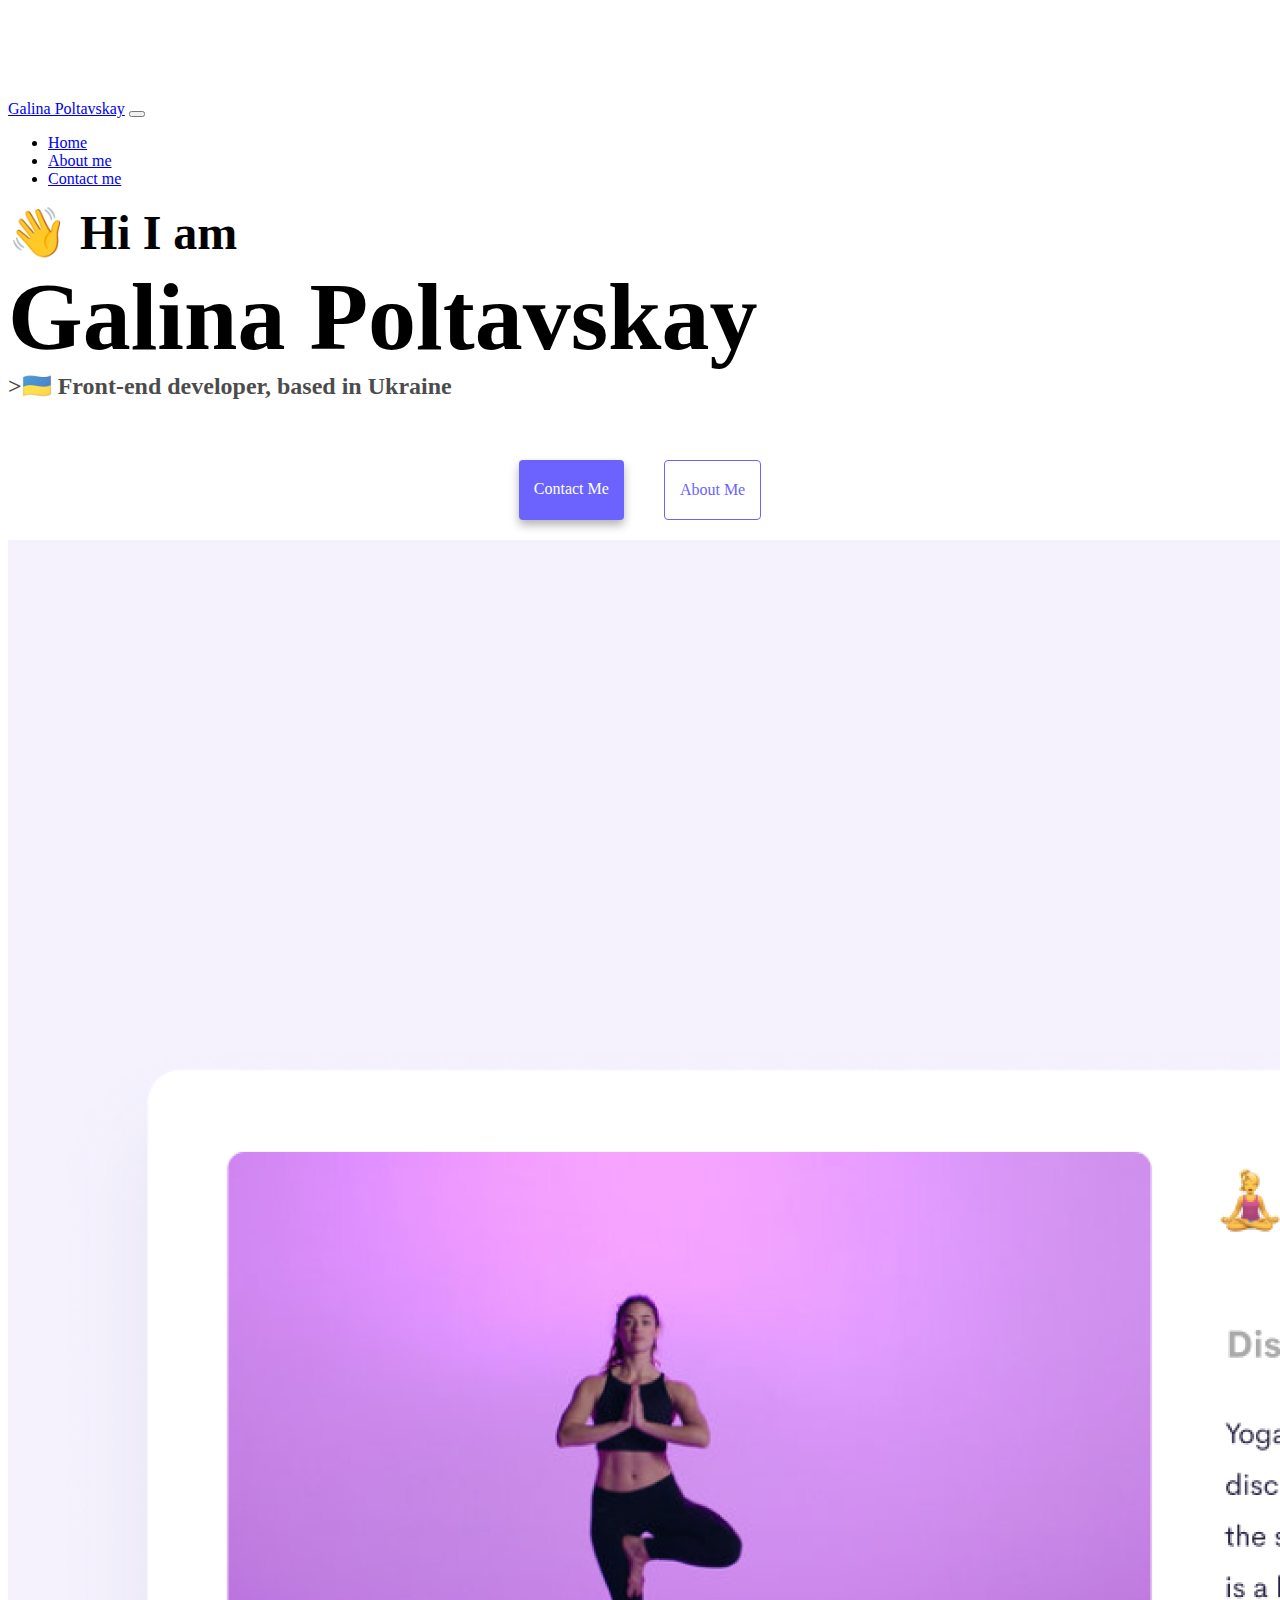
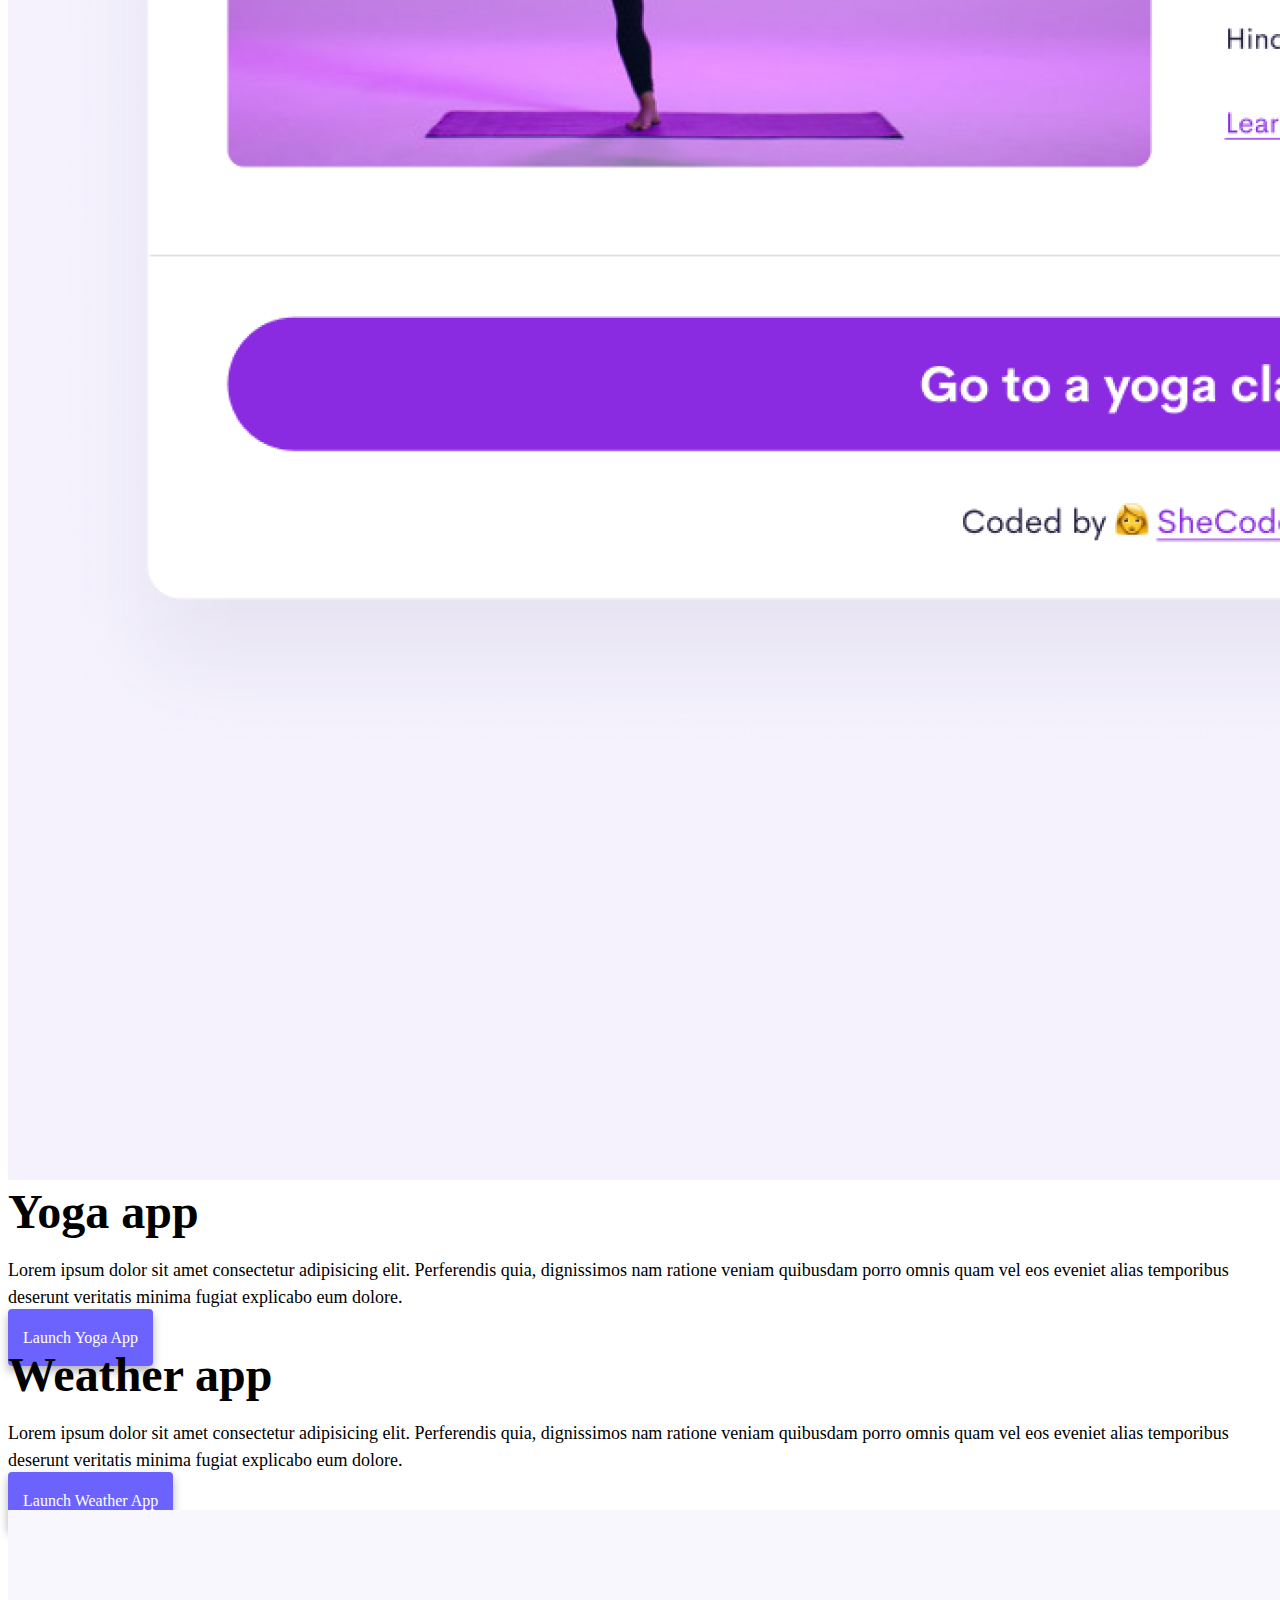
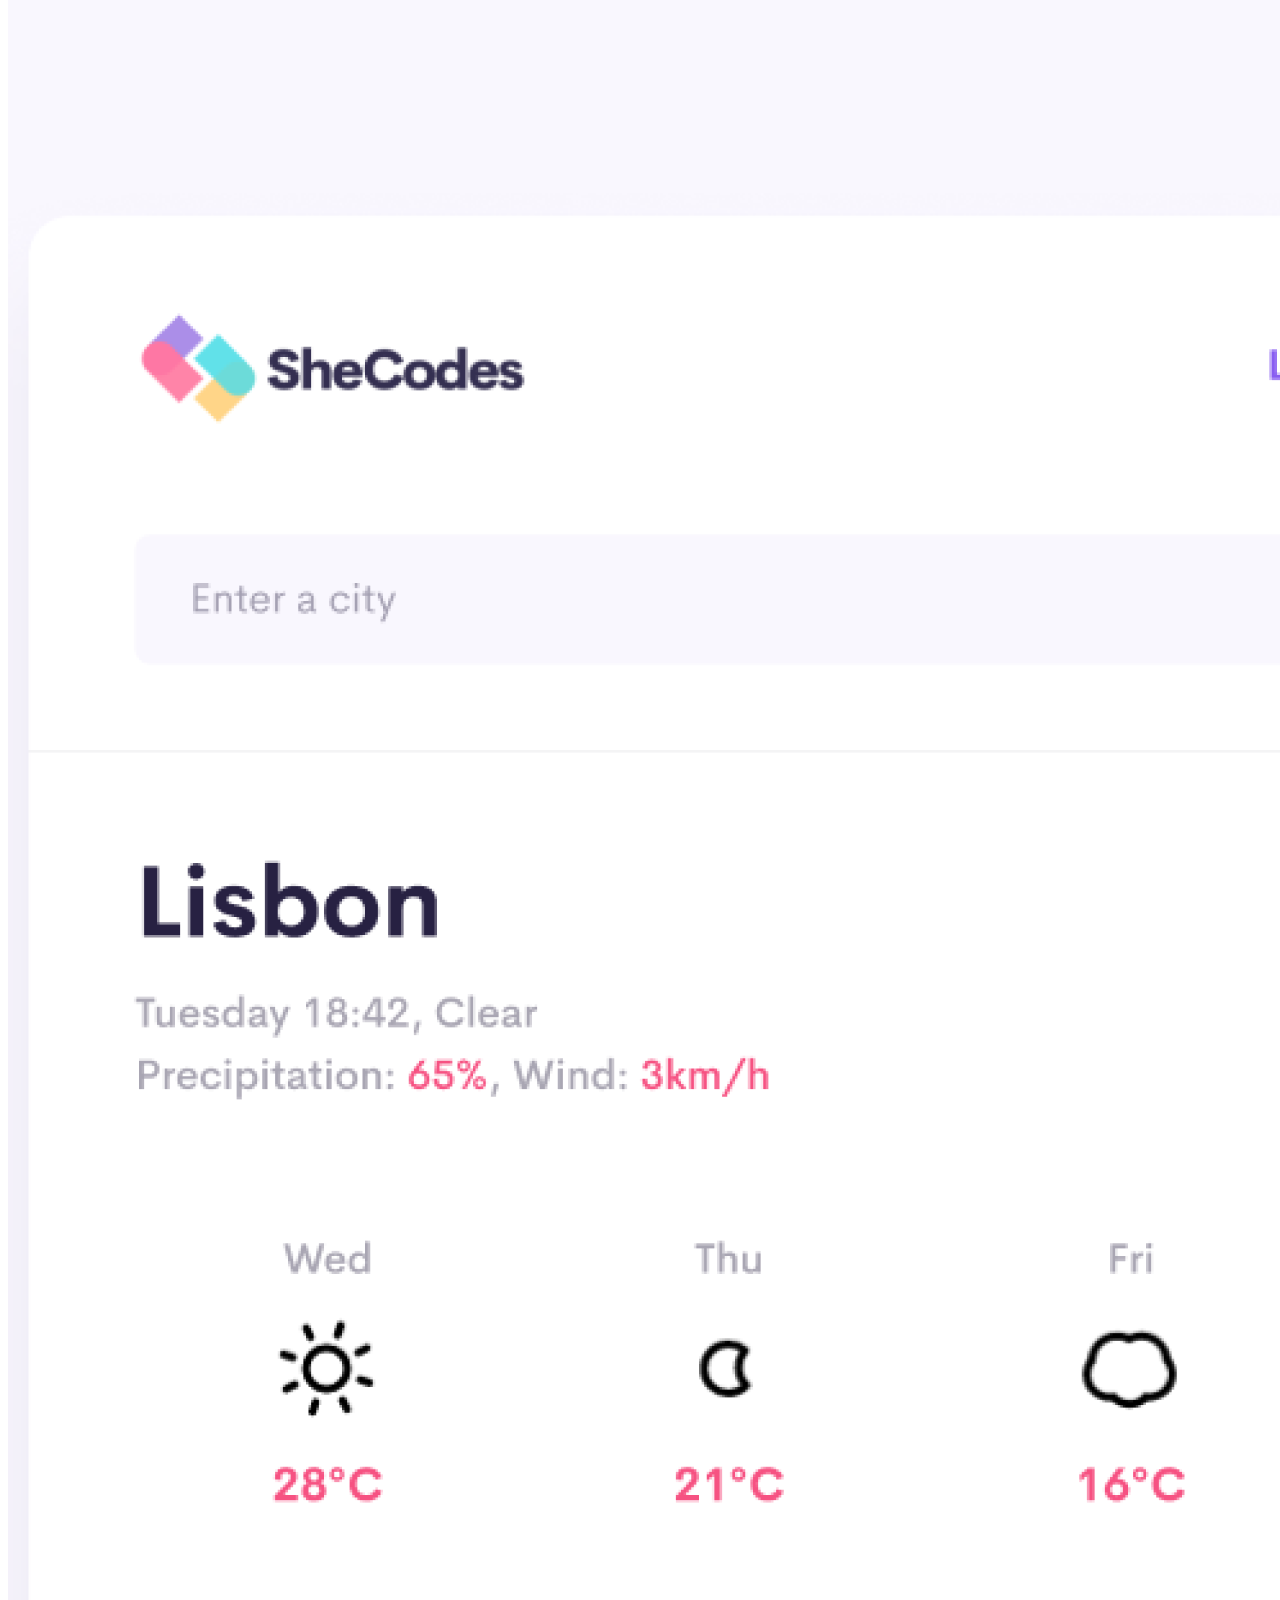
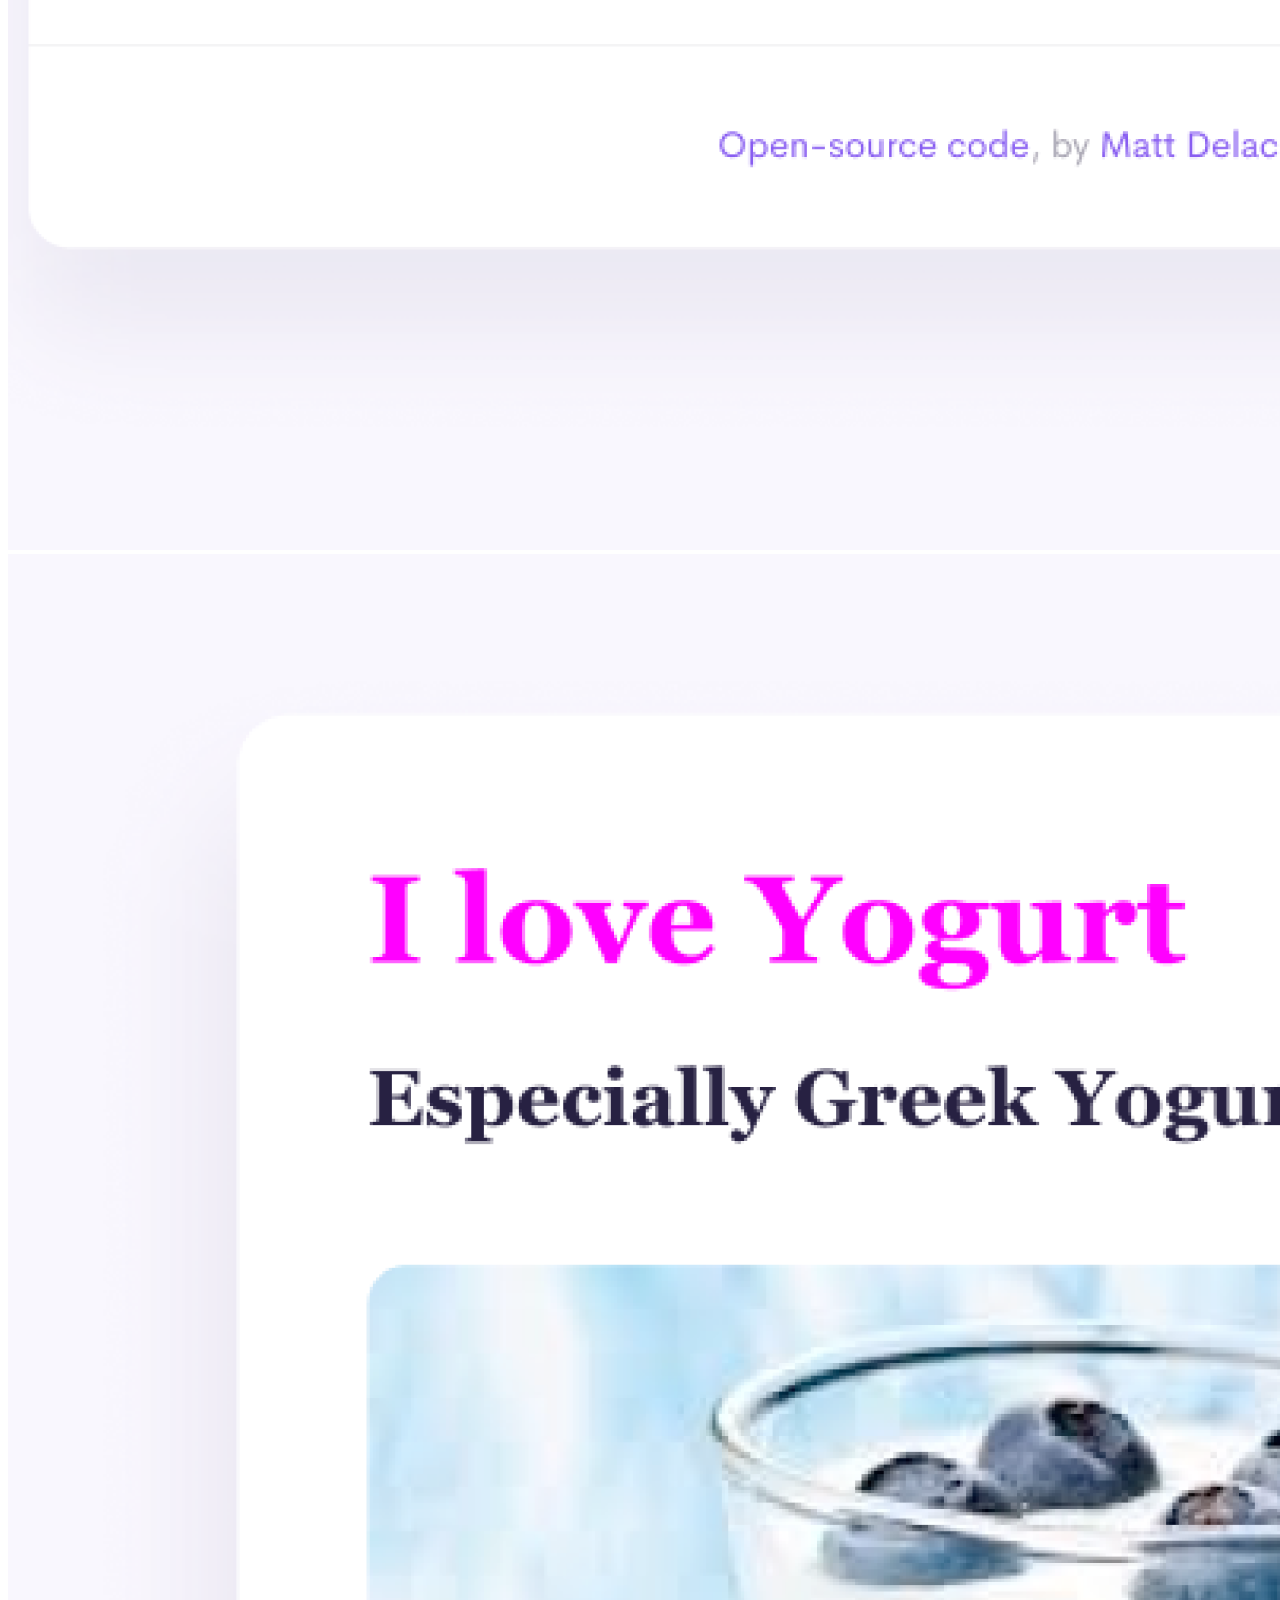
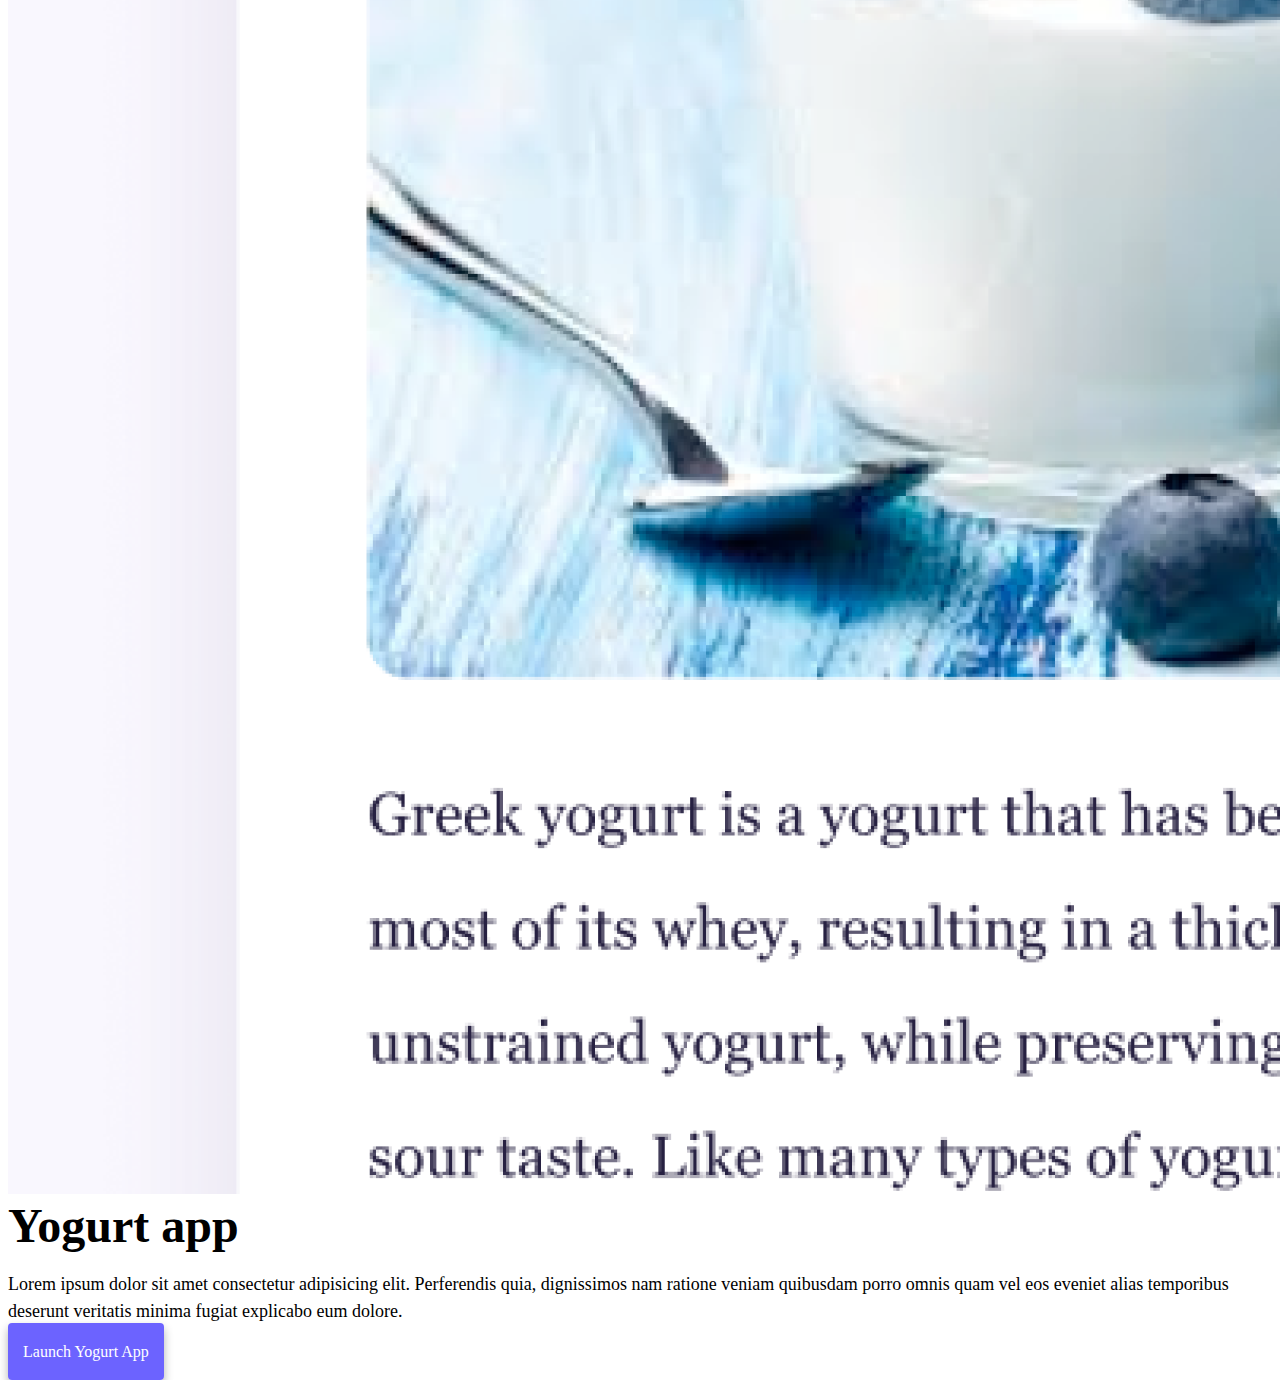
<file: index.html>
<!DOCTYPE html>
<html lang="en">
  <head>
    <script
      type="text/javascript"
      src="https://codesandbox.io/public/sse-hooks/sse-hooks.f742b80f43c5a2e0e619b0d97b5886cd.js"
    ></script>
    <script
      type="text/javascript"
      src="https://codesandbox.io/static/js/banner.0b5d84a2b.js"
    ></script>

    <meta charset="UTF-8" />
    <meta http-equiv="X-UA-Compatible" content="IE=edge" />
    <meta name="viewport" content="width=device-width, initial-scale=1.0" />
    <meta
      name="description"
      content="Galina Poltavskay is a front-end developer
   based in Ukraine please contact me  for job"
    />
    <title>Galina Poltavskay front-end developer from Ukraine</title>
    <link
      href="https://cdn.jsdelivr.net/npm/bootstrap@5.0.0-beta2/dist/css/bootstrap.min.css"
      rel="stylesheet"
      integrity="sha384-BmbxuPwQa2lc/FVzBcNJ7UAyJxM6wuqIj61tLrc4wSX0szH/Ev+nYRRuWlolflfl"
      crossorigin="anonymous"
    />
    <script
      src="https://cdn.jsdelivr.net/npm/bootstrap@5.0.0-beta2/dist/js/bootstrap.bundle.min.js"
      integrity="sha384-b5kHyXgcpbZJO/tY9Ul7kGkf1S0CWuKcCD38l8YkeH8z8QjE0GmW1gYU5S9FOnJ0"
      crossorigin="anonymous"
    ></script>
    <link href="styles.css" rel="stylesheet" />
  </head>
  <body>
    <nav class="navbar navbar-expand-lg navbar-light bg-light fixed-top">
      <div class="container">
        <a class="navbar-brand" href="index.html">Galina Poltavskay</a>
        <button
          class="navbar-toggler"
          type="button"
          data-bs-toggle="collapse"
          data-bs-target="#navbarNav"
          aria-controls="navbarNav"
          aria-expanded="false"
          aria-label="Toggle navigation"
        >
          <span class="navbar-toggler-icon"></span>
        </button>
        <div class="collapse navbar-collapse" id="navbarNav">
          <ul class="navbar-nav">
            <li class="nav-item">
              <a class="nav-link active" aria-current="page" href="index.html"
                >Home</a
              >
            </li>
            <li class="nav-item">
              <a class="nav-link" href="about.html">About me</a>
            </li>
            <li class="nav-item">
              <a class="nav-link" href="about.html#contact">Contact me</a>
            </li>
          </ul>
        </div>
      </div>
    </nav>
    <h2 class="text-center">&#128075; Hi I am</h2>
    <h1 class="text-center">Galina Poltavskay</h1>
    <h3 class="text-center">
      >&#127482;&#127462; Front-end developer, based in Ukraine
    </h3>
    <div class="navigation-links mb-5">
      <a href="about.html#contact" class="primary-link" title="Contact Galina Poltavskay">Contact me</a>
      <a href="about.html" class="secondary-link" title="About Galina Poltavskay">About me</a>
    </div>
    <div class="container">
      <div class="row">
        <div class="col-md-6">
          <img src="/yoga.png" alt="Yoga project " class="img-fluid rounded d-none d-sm-block">
        </div>
       
          <h2 class="mb-3">Yoga app</h2>
          <p>
            Lorem ipsum dolor sit amet consectetur adipisicing elit. Perferendis
            quia, dignissimos nam ratione veniam quibusdam porro omnis quam vel
            eos eveniet alias temporibus deserunt veritatis minima fugiat
            explicabo eum dolore.
          </p>
          <div class="mt-5">
            <a href="#" class="primary-link">Launch Yoga App</a>
          </div>
        </div>
      </div>
      <div class="row mt-5">
        <div class="col-md-6">
          <h2 class="mb-3">Weather app</h2>
          <p>
            Lorem ipsum dolor sit amet consectetur adipisicing elit. Perferendis
            quia, dignissimos nam ratione veniam quibusdam porro omnis quam vel
            eos eveniet alias temporibus deserunt veritatis minima fugiat
            explicabo eum dolore.
          </p>
          <div class="mb-5 mt-5">
            <a href="#" class="primary-link">Launch Weather App</a>
          </div>
        </div>
        <div class="col-md-6">
          <img src="/weather.png" class="img-fluid rounded" />
        </div>
      </div>
      <div class="row mt-5">
        <div class="col-md-6">
          <img src="/yogurt.png" class="img-fluid rounded" />
        </div>
        <div class="col-md-6">
          <h2 class="mb-3">Yogurt app</h2>
          <p>
            Lorem ipsum dolor sit amet consectetur adipisicing elit. Perferendis
            quia, dignissimos nam ratione veniam quibusdam porro omnis quam vel
            eos eveniet alias temporibus deserunt veritatis minima fugiat
            explicabo eum dolore.
          </p>
          <div class="mt-5">
            <a href="#" class="primary-link">Launch Yogurt App</a>
          </div>
        </div>
      </div>
    </div>
    <script
      defer
      src="https://static.cloudflareinsights.com/beacon.min.js/v52afc6f149f6479b8c77fa569edb01181681764108816"
      integrity="sha512-jGCTpDpBAYDGNYR5ztKt4BQPGef1P0giN6ZGVUi835kFF88FOmmn8jBQWNgrNd8g/Yu421NdgWhwQoaOPFflDw=="
      data-cf-beacon='{"rayId":"7cde4c82da3750fa","token":"7449176f14aa420c959831edd48bd5b7","version":"2023.4.0","si":100}'
      crossorigin="anonymous"
    ></script>
  </body>
</html>
</file>
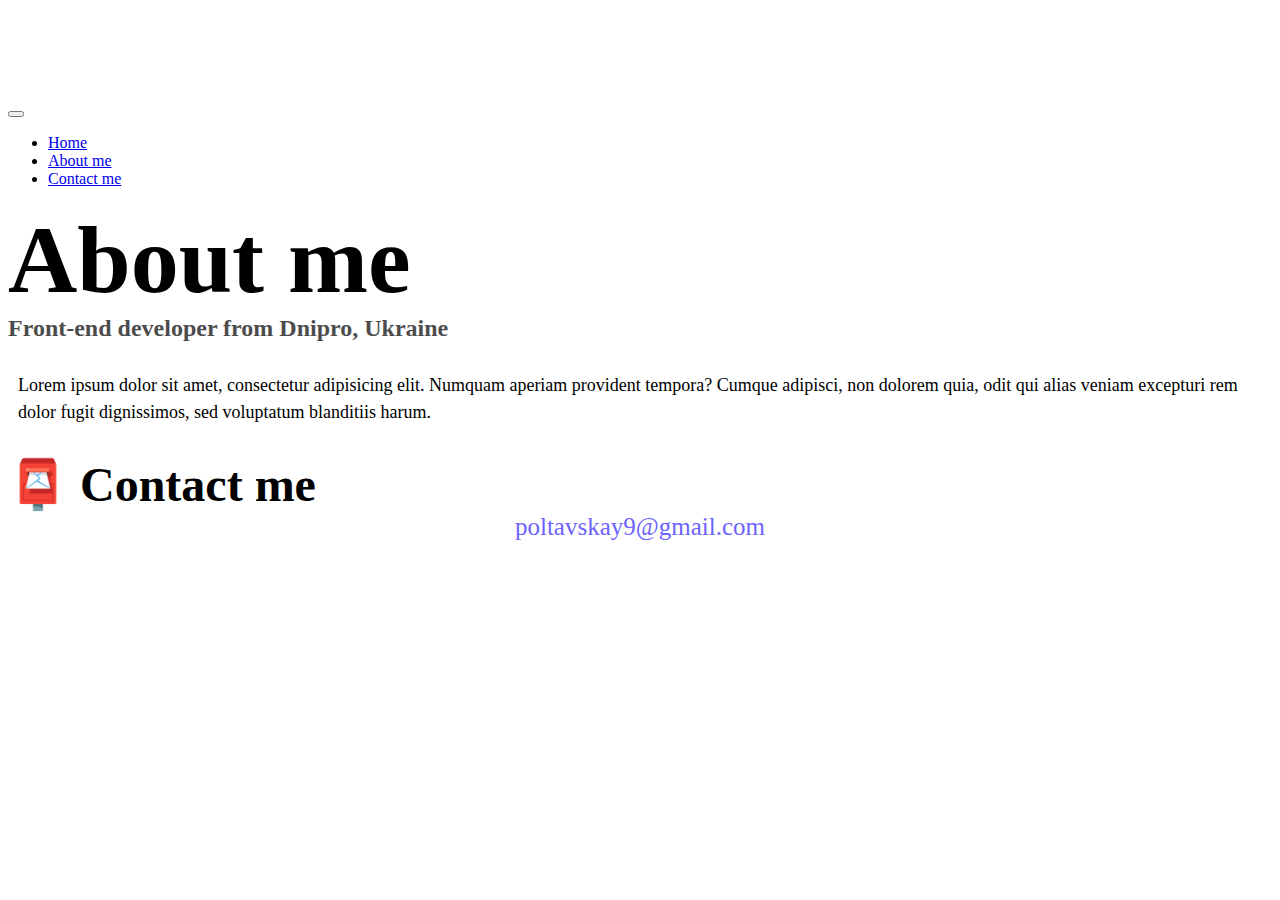
<file: about.html>
<!DOCTYPE html>
<html lang="en">
  <head>
    <meta charset="UTF-8" />
    <meta http-equiv="X-UA-Compatible" content="IE=edge" />
    <meta name="viewport" content="width=device-width, initial-scale=1.0" />
    <link
      href="https://cdn.jsdelivr.net/npm/bootstrap@5.0.0-beta2/dist/css/bootstrap.min.css"
      rel="stylesheet"
      integrity="sha384-BmbxuPwQa2lc/FVzBcNJ7UAyJxM6wuqIj61tLrc4wSX0szH/Ev+nYRRuWlolflfl"
      crossorigin="anonymous"
    />
    <script
      src="https://cdn.jsdelivr.net/npm/bootstrap@5.0.0-beta2/dist/js/bootstrap.bundle.min.js"
      integrity="sha384-b5kHyXgcpbZJO/tY9Ul7kGkf1S0CWuKcCD38l8YkeH8z8QjE0GmW1gYU5S9FOnJ0"
      crossorigin="anonymous"
    ></script>
    <link rel="stylesheet" href="/styles.css" />
    <title>About me - Galina Poltavskay</title>
    <meta
      name="description"
      content="About Galina poltavskay front-end developer based in Ukraine"
    />
  </head>
  <body>
    <nav class="navbar navbar-expand-lg navbar-light bg-light fixed-top">
      <div class="container">
        <a class="navbar-brand" href="/" title="Homepage"></a>
        <button
          class="navbar-toggler"
          type="button"
          data-bs-toggle="collapse"
          data-bs-target="#navbarNav"
          aria-controls="navbarNav"
          aria-expanded="false"
          aria-label="Toggle navigation"
        >
          <span class="navbar-toggler-icon"></span>
        </button>
        <div class="collapse navbar-collapse" id="navbarNav">
          <ul class="navbar-nav">
            <li class="nav-item">
              <a class="nav-link" aria-current="page" href="/" tilte="Homepage"
                >Home</a
              >
            </li>
            <li class="nav-item">
              <a
                class="nav-link active"
                href="/about.html"
                title="About Galina poltavskay"
                >About me</a
              >
            </li>
            <li class="nav-item">
              <a
                class="nav-link"
                href="/about.html#contact"
                title="Contact Galina poltavskay"
                >Contact me</a
              >
            </li>
          </ul>
        </div>
      </div>
    </nav>
    <h1 class="text-center">About me</h1>
    <h3 class="text-center">Front-end developer from Dnipro, Ukraine</h3>
    <div class="about-paragraphs text-center">
      <p>
        Lorem ipsum dolor sit amet, consectetur adipisicing elit. Numquam
        aperiam provident tempora? Cumque adipisci, non dolorem quia, odit qui
        alias veniam excepturi rem dolor fugit dignissimos, sed voluptatum
        blanditiis harum.
      </p>
    </div>
    <div class="container">
      <div class="row">
        <div class="col-sm-4">
          <script
            type="text/javascript"
            src="https://ajax.cloudflare.com/cdn-cgi/scripts/04b3eb47/cloudflare-static/mirage2.min.js"
          ></script>
          <img
            data-cfsrc="/yoga.png"
            class="img-fluid p-2 mb-4 shadow rounded"
            alt="Yoga project"
            style="display: none; visibility: hidden;"
          /><noscript
            ><img
              src="/yoga.png"
              class="img-fluid p-2 mb-4 shadow rounded"
              alt="Yoga project"
          /></noscript>
        </div>
        <div class="col-sm-4">
          <img
            data-cfsrc="/weather.png"
            class="img-fluid p-2 mb-4 shadow rounded"
            alt="Weather project"
            style="display: none; visibility: hidden;"
          /><noscript
            ><img
              src="/weather.png"
              class="img-fluid p-2 mb-4 shadow rounded"
              alt="Weather project"
          /></noscript>
        </div>
        <div class="col-sm-4">
          <img
            data-cfsrc="/yogurt.png"
            class="img-fluid p-2 mb-4 shadow rounded"
            alt="Yogurt project"
            style="display: none; visibility: hidden;"
          /><noscript
            ><img
              src="/yogurt.png"
              class="img-fluid p-2 mb-4 shadow rounded"
              alt="Yogurt project"
          /></noscript>
        </div>
      </div>
    </div>
    <div id="contact" class="mt-5">
      <h2 class="text-center">📮 Contact me</h2>
      <a href="mailto:poltavskay9@gmail.com" class="email-link"
        >poltavskay9@gmail.com</a
      >
    </div>
  </body>
</html>
</file>
<file: styles.css>
:root {
  --primary-color: #6c63ff;
  --secondary-color: #f5f2fe;
  --box-shadow: 0 5px 10px rgba(0, 0, 0, 0.3);
}

body {
  margin-top: 100px;
}

h1,
h2,
h3 {
  margin: 0;
}

h1 {
  font-size: 96px;
}

h2 {
  font-size: 48px;
}

h3 {
  font-size: 24px;
  opacity: 0.7;
}

p {
  font-size: 18px;
  line-height: 1.5;
}

.navigation-links {
  display: flex;
  margin-top: 40px;
  justify-content: center;
}

.navigation-links a {
  margin: 20px;
}

.primary-link {
  border-radius: 4px;
  padding: 20px 15px;
  text-decoration: none;
  text-transform: capitalize;
  background: var(--primary-color);
  box-shadow: var(--box-shadow);
  color: white;
}

.secondary-link {
  border-radius: 4px;
  padding: 20px 15px;
  text-decoration: none;
  text-transform: capitalize;
  color: var(--primary-color);
  border: 1px solid var(--primary-color);
}

.homepage-link {
  color: var(--primary-color);
  text-align: center;
  display: block;
}

.about-paragraphs {
  margin: 30px 0;
}

.about-paragraphs p {
  margin: 10px;
}

.email-link {
  display: flex;
  justify-content: center;
  color: var(--primary-color);
  font-size: 25px;
  text-decoration: none;
}

.email-link:hover {
  text-decoration: underline;
}

@media (max-width: 576px) {
  h1 {
    font-size: 48px;
    line-height: 1.5;
  }

  h2 {
    font-size: 32px;
    text-align: center;
  }

  p {
    text-align: center;
  }

  .project-link {
    display: block;
    text-align: center;
    margin: 0 20px;
  }
}
</file>
